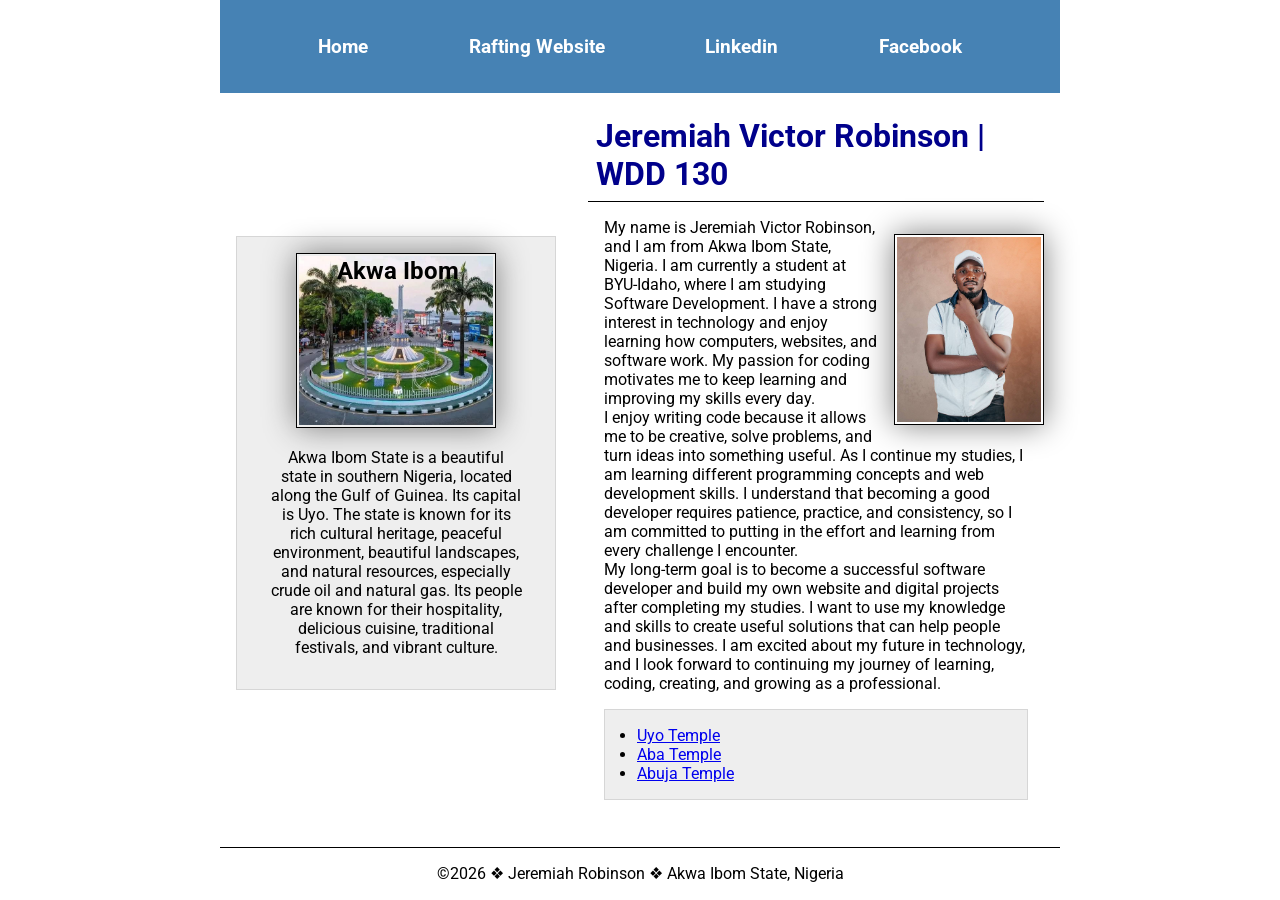
<file: index.html>
<!DOCTYPE html>
<html lang="en">

<head>
  <meta charset="UTF-8">
  <meta name="viewport" content="width=device-width, initial-scale=1.0">
  <title>Jeremiah Victor Robinson | WDD 130</title>
  <meta name="description" content="Week 2 Assignment on Home Page Enhancement Using HTML and CSS.">
  <meta name="author" content="Jeremiah Victor Robinson">
  <link rel="stylesheet" href="styles/styles.css">
  <link rel="preconnect" href="https://fonts.googleapis.com">
  <link rel="preconnect" href="https://fonts.gstatic.com" crossorigin>
  <link href="https://fonts.googleapis.com/css2?family=Roboto&display=swap" rel="stylesheet">
</head>

<body>
  <header>
    <nav>
      <a href="#">Home</a>
      <a href="wwr/">Rafting Website</a>
      <a href="https://www.linkedin.com/in/jeremiah-robinson-158a58121/">Linkedin</a>
      <a href="https://web.facebook.com/jeremiah.robinson.841724">Facebook</a>
    </nav>
  </header>

  <div class="grid">
    <main>
      <h1>Jeremiah Victor Robinson | WDD 130</h1>
      <img src="images/profile.jpg" alt="Jeremiah Robinson" width="200">
      <p>My name is Jeremiah Victor Robinson, and I am from Akwa Ibom State, Nigeria. I am currently
        a
        student at BYU-Idaho, where I am studying Software Development. I have a strong interest in
        technology and enjoy learning how computers, websites, and software work. My passion for
        coding motivates me to keep learning and improving my skills every day. <br>
        I enjoy writing code because it allows me to be creative, solve problems, and turn ideas
        into
        something useful. As I continue my studies, I am learning different programming concepts and
        web development skills. I understand that becoming a good developer requires patience,
        practice,
        and consistency, so I am committed to putting in the effort and learning from every
        challenge
        I
        encounter. <br>
        My long-term goal is to become a successful software developer and build my own website and
        digital projects after completing my studies. I want to use my knowledge and skills to
        create
        useful
        solutions that can help people and businesses. I am excited about my future in technology,
        and
        I look forward to continuing my journey of learning, coding, creating, and growing as a
        professional.</p>
      <ul class="box indent">
        <li><a
            href="https://www.churchofjesuschrist.org/temples/details/uyo-nigeria-temple?lang=eng"
            target="_blank">Uyo Temple</a></li>
        <li><a
            href="https://www.churchofjesuschrist.org/temples/details/aba-nigeria-temple?lang=eng"
            target="_blank">Aba Temple</a></li>
        <li><a
            href="https://www.churchofjesuschrist.org/temples/details/abuja-nigeria-temple?lang=eng"
            target="_blank">Abuja Temple</a></li>
      </ul>
    </main>

    <aside class=" box">
      <h2>Akwa Ibom</h2>
      <img src=" ./images/akwa-ibom-state.jpg" alt="Akwa Ibom State">
      <p>Akwa Ibom State is a beautiful state in southern Nigeria, located along the Gulf of
        Guinea.
        Its
        capital is Uyo. The state is known for its rich cultural heritage, peaceful environment,
        beautiful
        landscapes, and natural resources, especially crude oil and natural gas. Its people are
        known
        for
        their hospitality, delicious cuisine, traditional festivals, and vibrant culture.</p>
    </aside>
  </div>

  <footer>
    <p>&copy;2026 &#10070; Jeremiah Robinson &#10070; Akwa Ibom State, Nigeria </p>
  </footer>
</body>


</html>
</file>
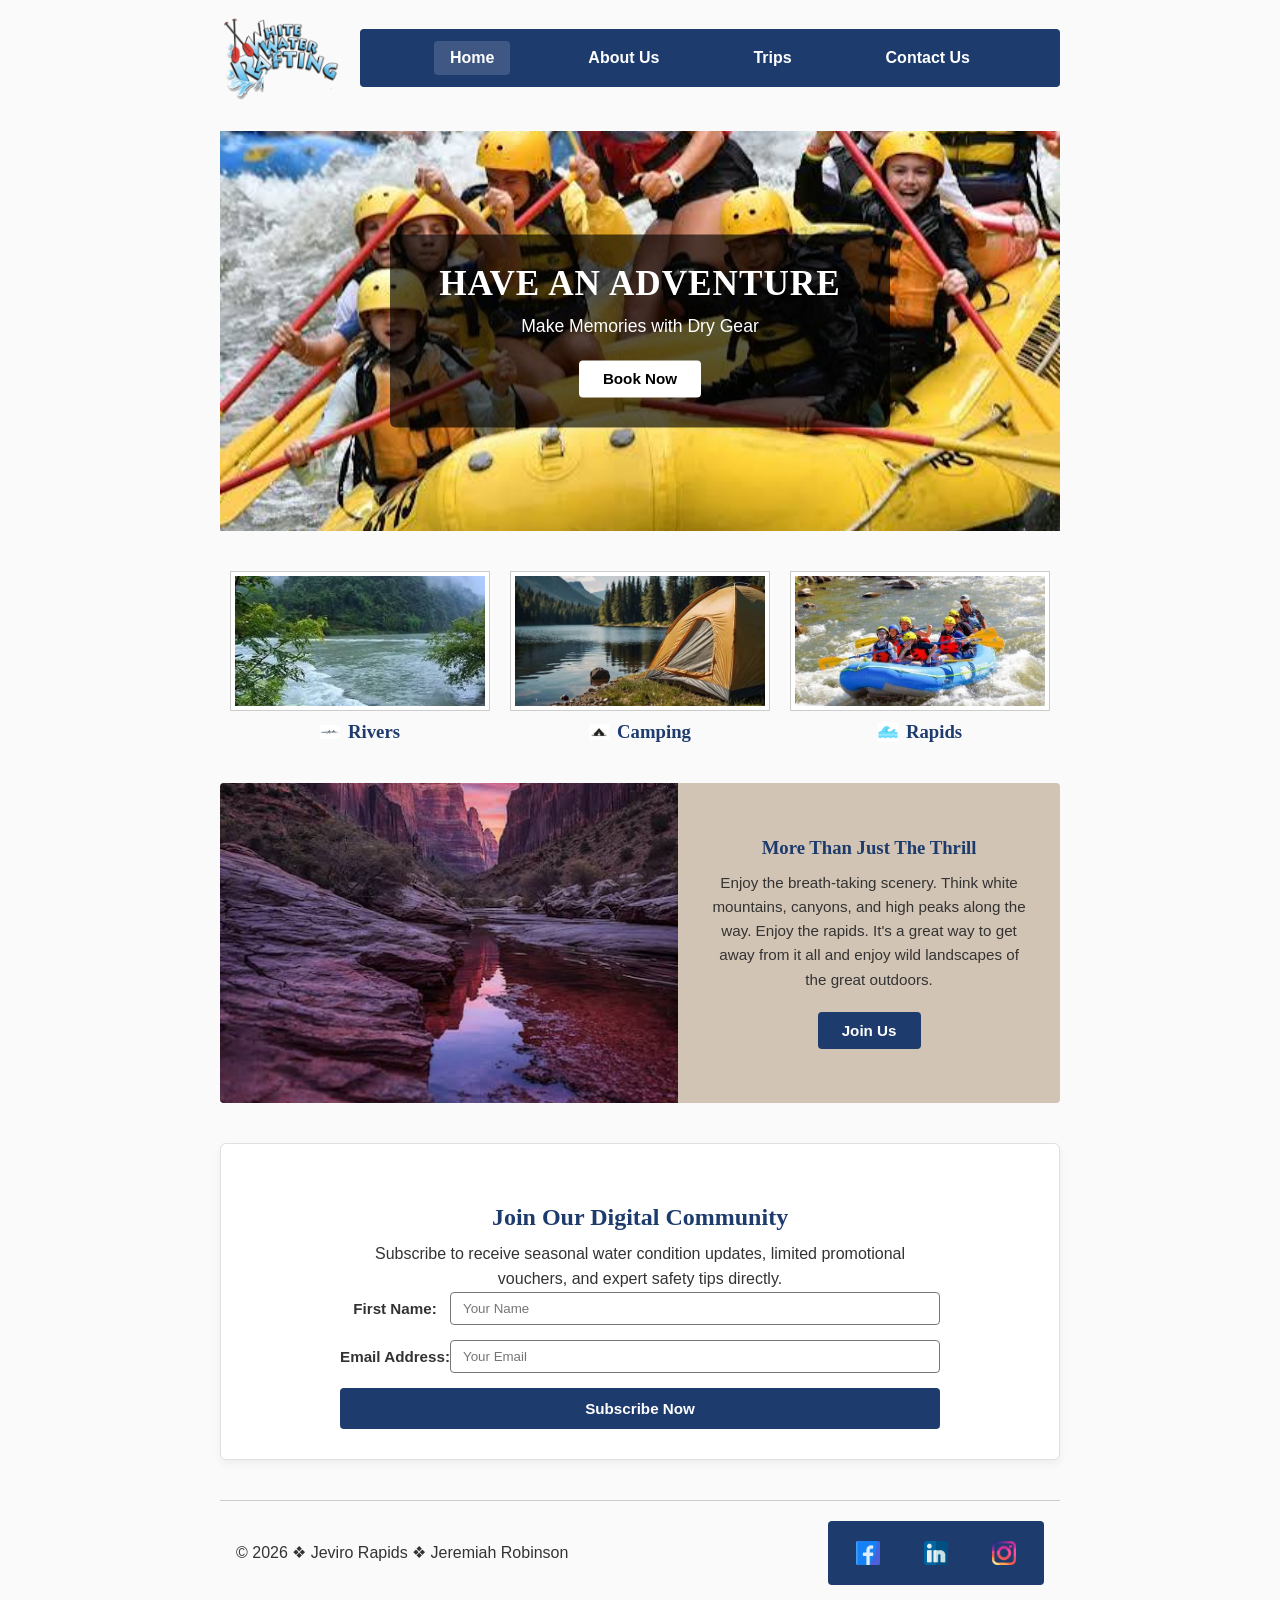
<file: wwr/index.html>
<!DOCTYPE html>
<html lang="en">

<head>
  <meta charset="UTF-8">
  <meta name="viewport" content="width=device-width, initial-scale=1.0">
  <title>Jeviro Rapids | Thrilling White Water Rafting Adventures</title>
  <meta name="description"
    content="Book your next white water rafting adventure with Jeviro Rapids. Ride intense rapids, enjoy scenic camping, and explore the wild outdoors. Reserve today!">
  <link rel="stylesheet" href="styles/rafting.css">
</head>

<body>
  <header>
    <img src="images/white-water-rafting-logo.png" alt="Jeviro Rapids Logo" class="logo">
    <nav>
      <a href="index.html" class="active">Home</a>
      <a href="about.html">About Us</a>
      <a href="trips.html">Trips</a>
      <a href="contact.html">Contact Us</a>
    </nav>
  </header>

  <main>
    <section class="hero">
      <img src="images/hero-home.jpg" alt="Rafting team navigating intense rapids" class="hero-bg">
      <div class="hero-overlay-box">
        <h1>HAVE AN ADVENTURE</h1>
        <p>Make Memories with Dry Gear</p>
        <a href="trips.html" class="hero-cta-btn">Book Now</a>
      </div>
    </section>

    <section class="offerings-section">
      <div class="offerings-grid">
        <div class="offering-card">
          <img src="images/river-icon.jpg" alt="Scenic river winding through mountains"
            class="offering-img">
          <div class="offering-label">
            <img src="images/icon-rowing.png" alt="" class="small-vector-icon">
            <h3>Rivers</h3>
          </div>
        </div>
        <div class="offering-card">
          <img src="images/camping-icon.jpg" alt="Tent set up under trees near water"
            class="offering-img">
          <div class="offering-label">
            <img src="images/icon-tent.png" alt="" class="small-vector-icon">
            <h3>Camping</h3>
          </div>
        </div>
        <div class="offering-card">
          <img src="images/rapids-icon.jpg" alt="Close up view of rushing white water rapids"
            class="offering-img">
          <div class="offering-label">
            <img src="images/icon-waves.png" alt="" class="small-vector-icon">
            <h3>Rapids</h3>
          </div>
        </div>
      </div>
    </section>

    <section class="feature-banner-split">
      <div class="split-image-box">
        <img src="images/scenic-landscape.jpg" alt="Wide majestic mountain canyon landscape view">
      </div>
      <div class="split-text-box">
        <h3>More Than Just The Thrill</h3>
        <p>Enjoy the breath-taking scenery. Think white mountains, canyons, and high peaks
          along
          the way. Enjoy the rapids. It's a great way to get away from it all and enjoy
          wild
          landscapes of the great outdoors.</p>
        <a href="about.html" class="split-join-btn">Join Us</a>
      </div>
    </section>

    <section class="newsletter-section">
      <div class="newsletter-box">
        <h2>Join Our Digital Community</h2>
        <p>Subscribe to receive seasonal water condition updates, limited promotional
          vouchers,
          and expert safety tips directly.</p>
        <form action="#" method="post" class="newsletter-form">
          <div class="newsletter-field">
            <label for="news-name">First Name:</label>
            <input type="text" id="news-name" name="newsName" placeholder="Your Name" required>
          </div>
          <div class="newsletter-field">
            <label for="news-email">Email Address:</label>
            <input type="email" id="news-email" name="newsEmail" placeholder="Your Email" required>
          </div>
          <button type="submit" class="submit-newsletter">Subscribe Now</button>
        </form>
      </div>
    </section>
  </main>

  <footer>
    <p>&copy; 2026 &#10070; Jeviro Rapids &#10070; Jeremiah Robinson</p>
    <nav class="socialmedia">
      <a href="https://facebook.com">
        <img src="images/facebook-logo.png" alt="Facebook Icon">
      </a>
      <a href="https://linkedin.com">
        <img src="images/linkedin.png" alt="linkedin Icon">
      </a>
      <a href="https://instagram.com">
        <img src="images/instagram.png" alt="instagram Icon">
      </a>
    </nav>
  </footer>
</body>

</html>
</file>
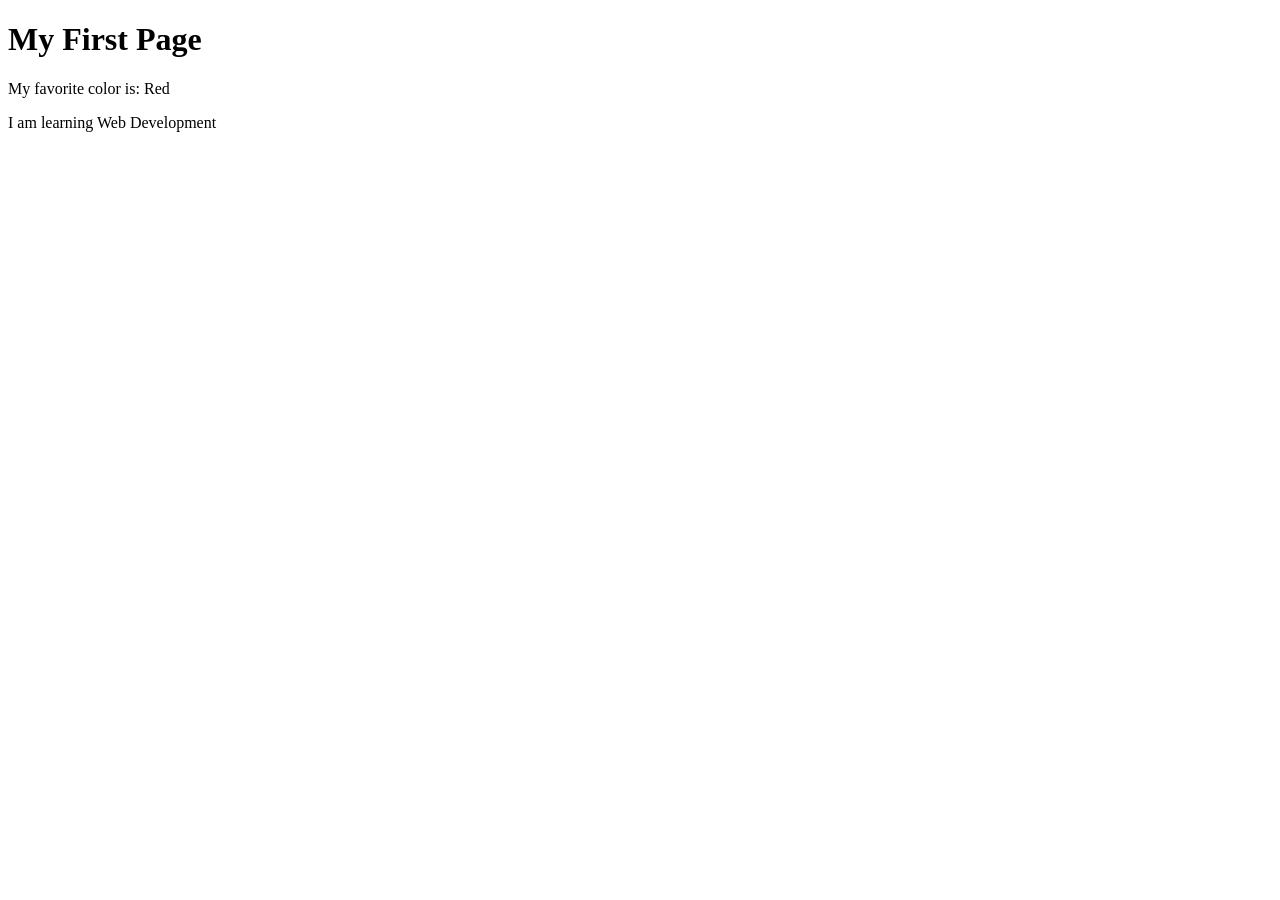
<file: week01/first-page.html>
<!DOCTYPE html>
<html lang="en">

<head>
    <meta charset="UTF-8">
    <meta name="viewport" content="width=device-width, initial-scale=1.0">
    <title>My First Page</title>
</head>

<body>
    <h1>My First Page</h1>
    <p>My favorite color is: Red</p>
    <p>I am learning Web Development</p>
</body>

</html>
</file>
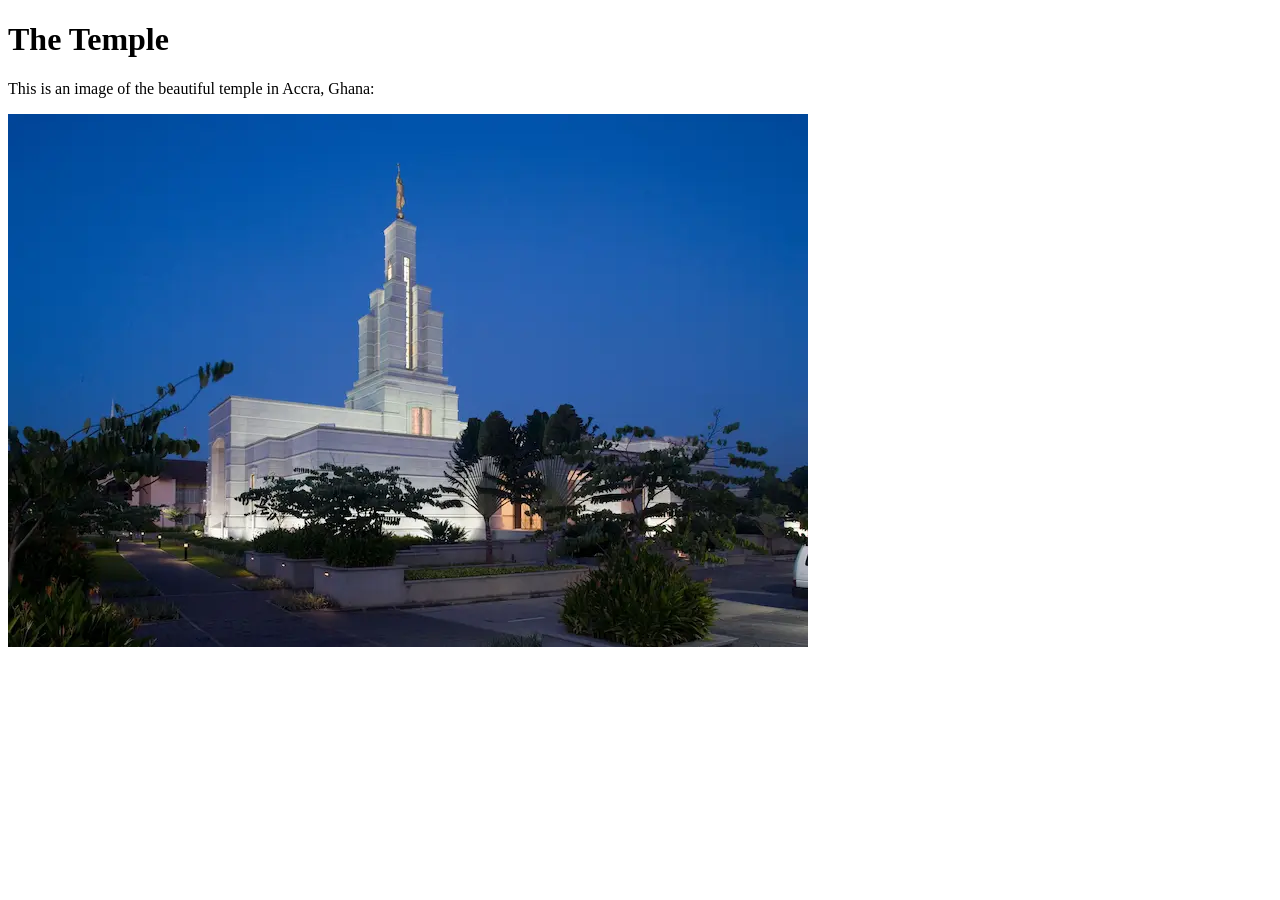
<file: week01/images.html>
<!DOCTYPE html>
<html lang="en">

<head>
    <meta charset="UTF-8">
    <meta name="viewport" content="width=device-width, initial-scale=1.0">
    <title>Temple Image</title>
</head>

<body>
    <h1>The Temple</h1>
    <p>This is an image of the beautiful temple in Accra, Ghana:</p>
    <img src="images/temple-small.webp" alt="The Accra Ghana Temple">
</body>


</html>
</file>
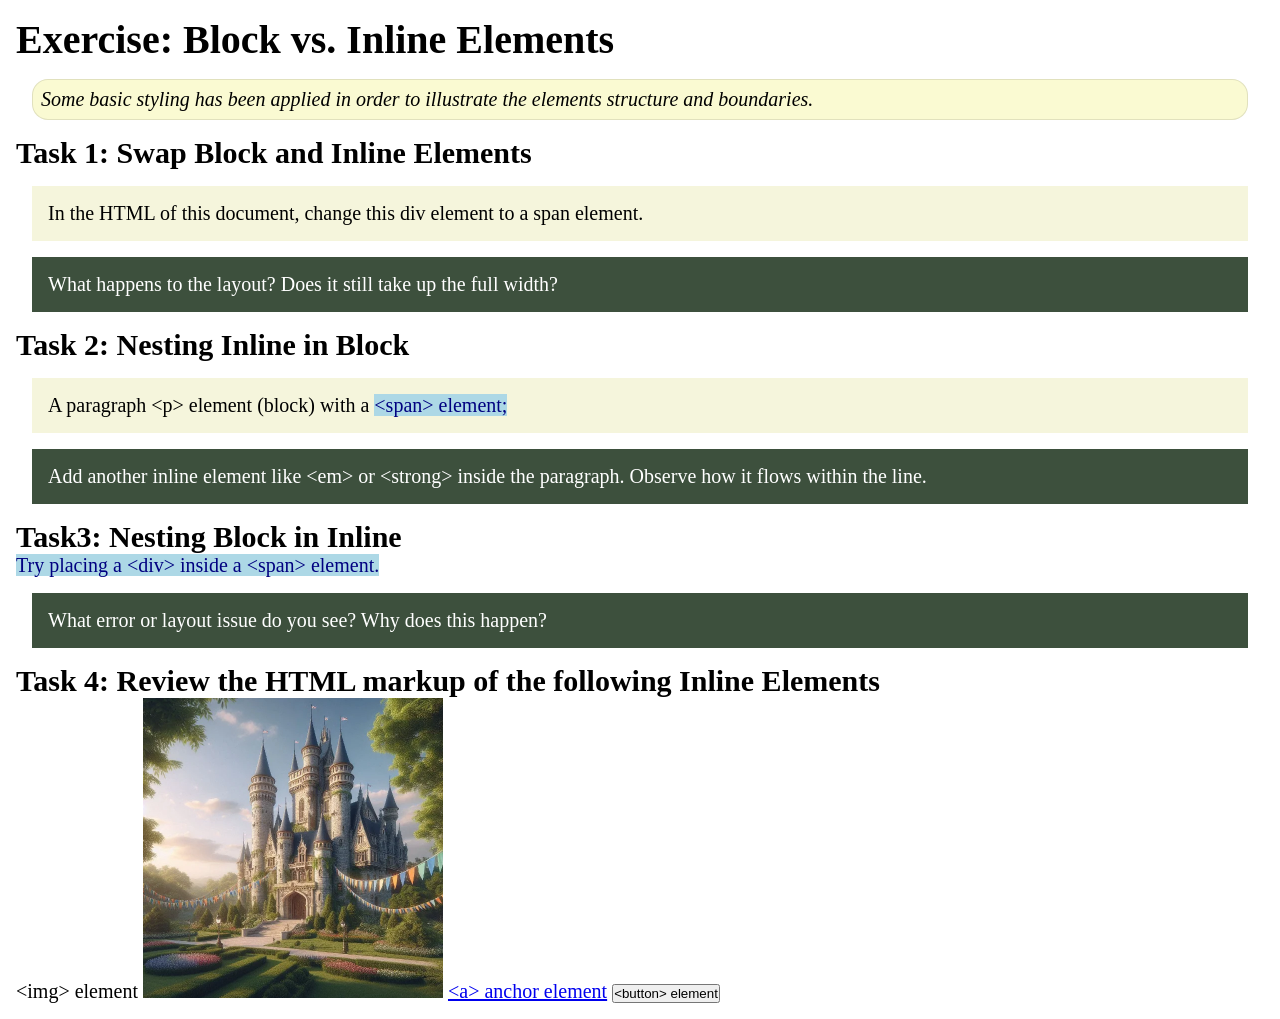
<file: week02/block-vs-inline.html>
<!DOCTYPE html>
<html lang="en">

<head>
    <meta charset="UTF-8">
    <meta name="viewport" content="width=device-width, initial-scale=1.0">
    <title>Exercise: Block vs. Inline Elements</title>
    <link rel="stylesheet" href="styles/block-vs-inline.css">
</head>

<body>
    <main>
        <h1>Exercise: Block vs. Inline Elements</h1>
        <p class="note">Some basic styling has been applied in order to illustrate the elements structure and
            boundaries.</p>

        <h2>Task 1: Swap Block and Inline Elements</h2>
        <div>In the HTML of this document, change this div element to a span element.</div>

        <p class="question">What happens to the layout? Does it still take up the full width?</p>

        <h2>Task 2: Nesting Inline in Block</h2>
        <p>A paragraph &lt;p&gt; element (block) with a <span>&lt;span&gt; element;</span></p>
        <p class="question">Add another inline element like &lt;em&gt; or &lt;strong&gt; inside the paragraph. Observe
            how it flows within the line.</p>

        <h2>Task3: Nesting Block in Inline</h2>
        <span>Try placing a &lt;div&gt; inside a &lt;span&gt; element.</span>
            <p class="question">What error or layout issue do you see? Why does this happen?</p>


            <h2>Task 4: Review the HTML markup of the following Inline Elements</h2>
        &lt;img&gt; element
        <img src="images/castle.webp" alt="placeholder image (images are inline)" width="300" height="300">
        <a href="https://churchofjesuschrist.org">&lt;a&gt; anchor element</a>
        <button type="button">&lt;button&gt; element</button>
    </main>
</body>

</html>
</file>
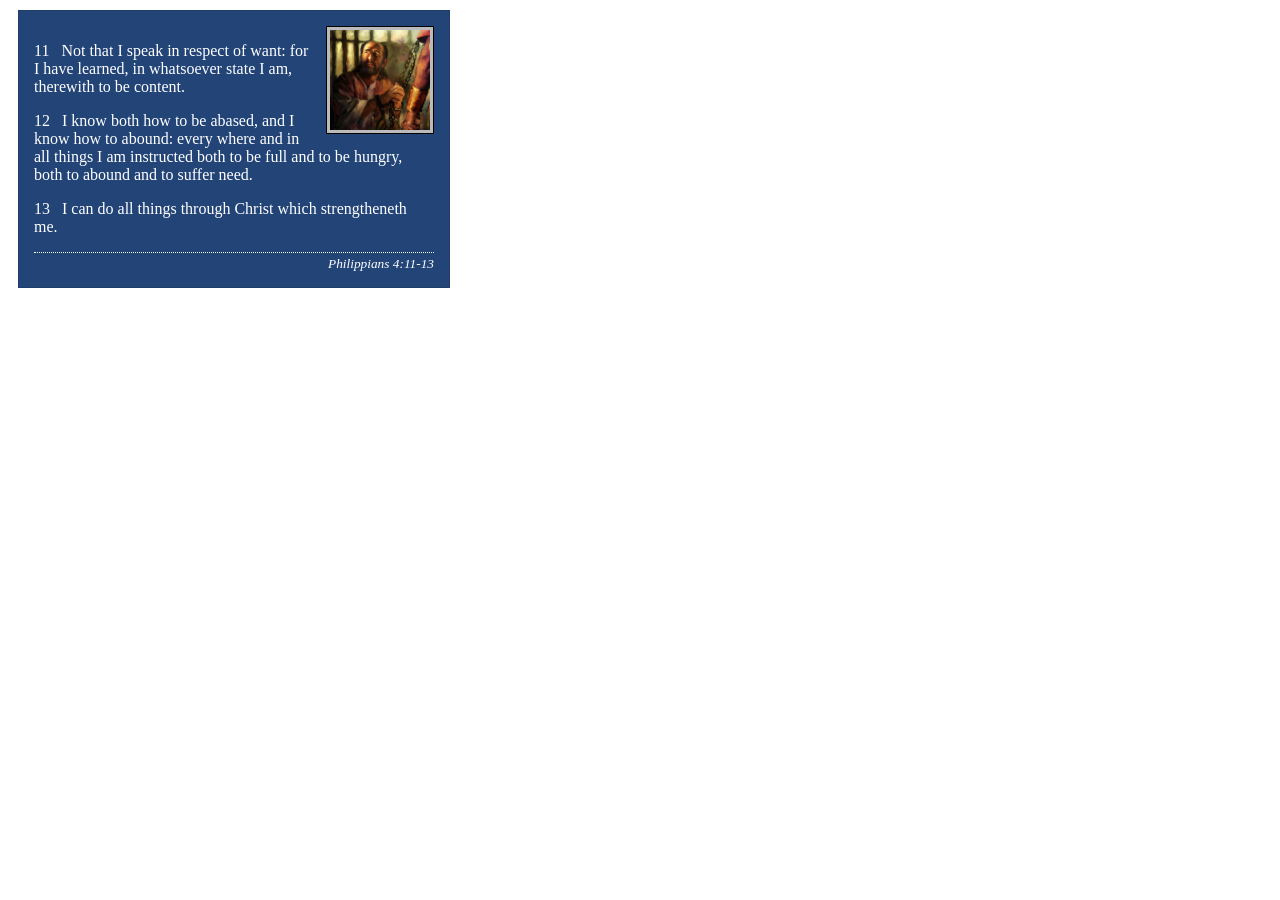
<file: week02/box-model-solution.html>
<!DOCTYPE html>
<html lang="en">
<head>
    <meta charset="UTF-8">
    <meta name="viewport" content="width=device-width, initial-scale=1.0">
    <title>Box Model Activity</title>
    <link rel="stylesheet" href="styles/box-model-solution.css">
</head>
<body>
    <main>
        <div class="callout">
            <img src="images/apostle-paul-imprisoned.webp" alt="Paul the Apostle - Imprisoned in Rome" width="200" height="200">
            <blockquote>
                <p>11 &nbsp; Not that I speak in respect of want: for I have learned, in whatsoever state I am, therewith to be content.</p>
                <p>12 &nbsp; I know both how to be abased, and I know how to abound: every where and in all things I am instructed both to be full and to be hungry, both to abound and to suffer need.</p>
                <p>13 &nbsp; I can do all things through Christ which strengtheneth me.</p>
            </blockquote>
            <cite>Philippians 4:11-13</cite>
        </div>
    </main>
</body>
</html>
</file>
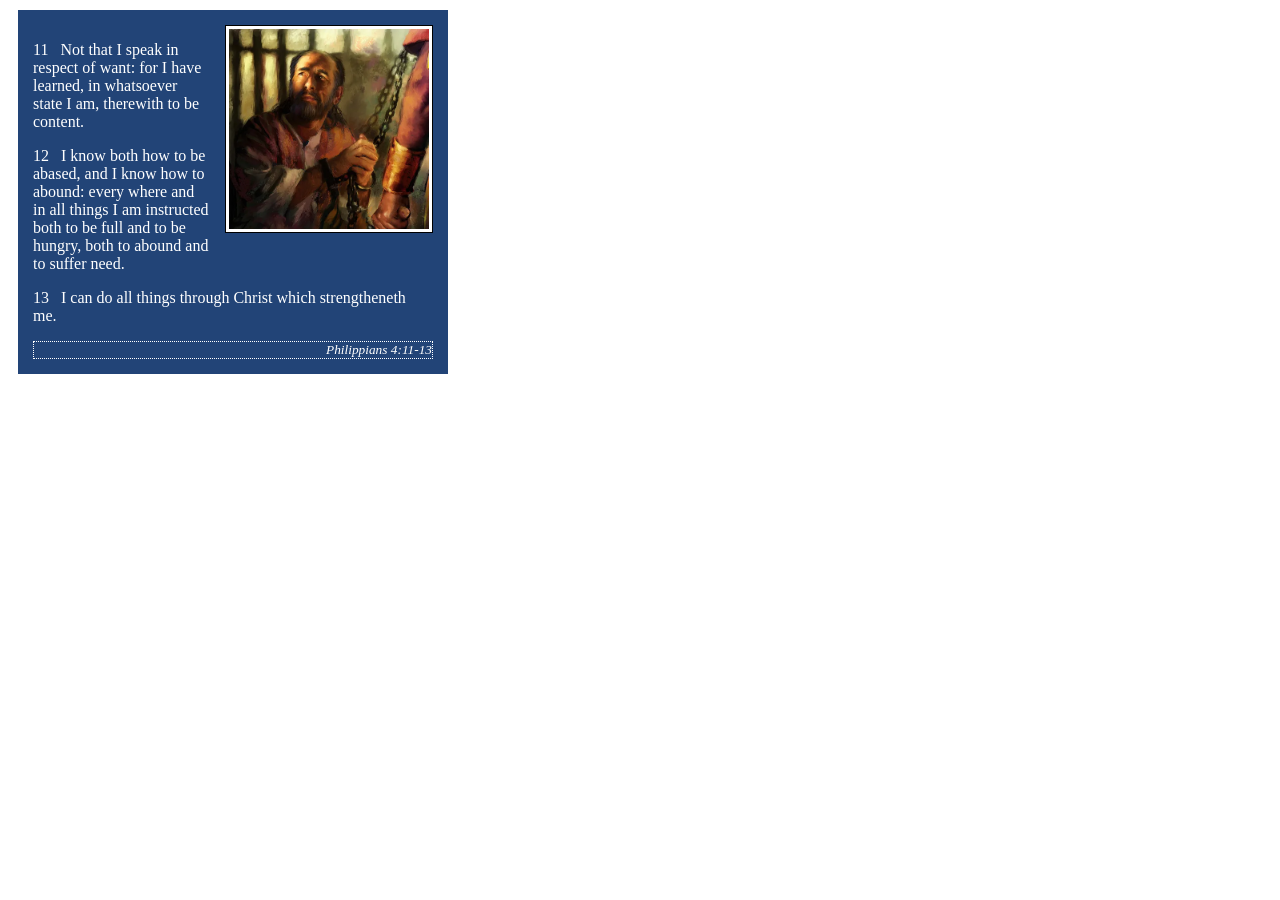
<file: week02/box-model.html>
<!DOCTYPE html>
<html lang="en">

<head>
    <meta charset="UTF-8">
    <meta name="viewport" content="width=device-width, initial-scale=1.0">
    <title>Box Model Activity</title>
    <link rel="stylesheet" href="styles/box-model.css">
</head>

<body>
    <main>
        <div class="callout">
            <img src="images/apostle-paul-imprisoned.webp"
              alt="Paul the Apostle - Imprisoned in Rome" width="200" height="200">
            <blockquote>
                <p>11 &nbsp; Not that I speak in respect of want: for I have learned, in whatsoever
                    state I am, therewith to be content.</p>
                <p>12 &nbsp; I know both how to be abased, and I know how to abound: every where and
                    in all things I am instructed both to be full and to be hungry, both to abound
                    and to suffer need.</p>
                <p>13 &nbsp; I can do all things through Christ which strengtheneth me.</p>
            </blockquote>
            <cite>Philippians 4:11-13</cite>
        </div>
    </main>
</body>

</html>
</file>
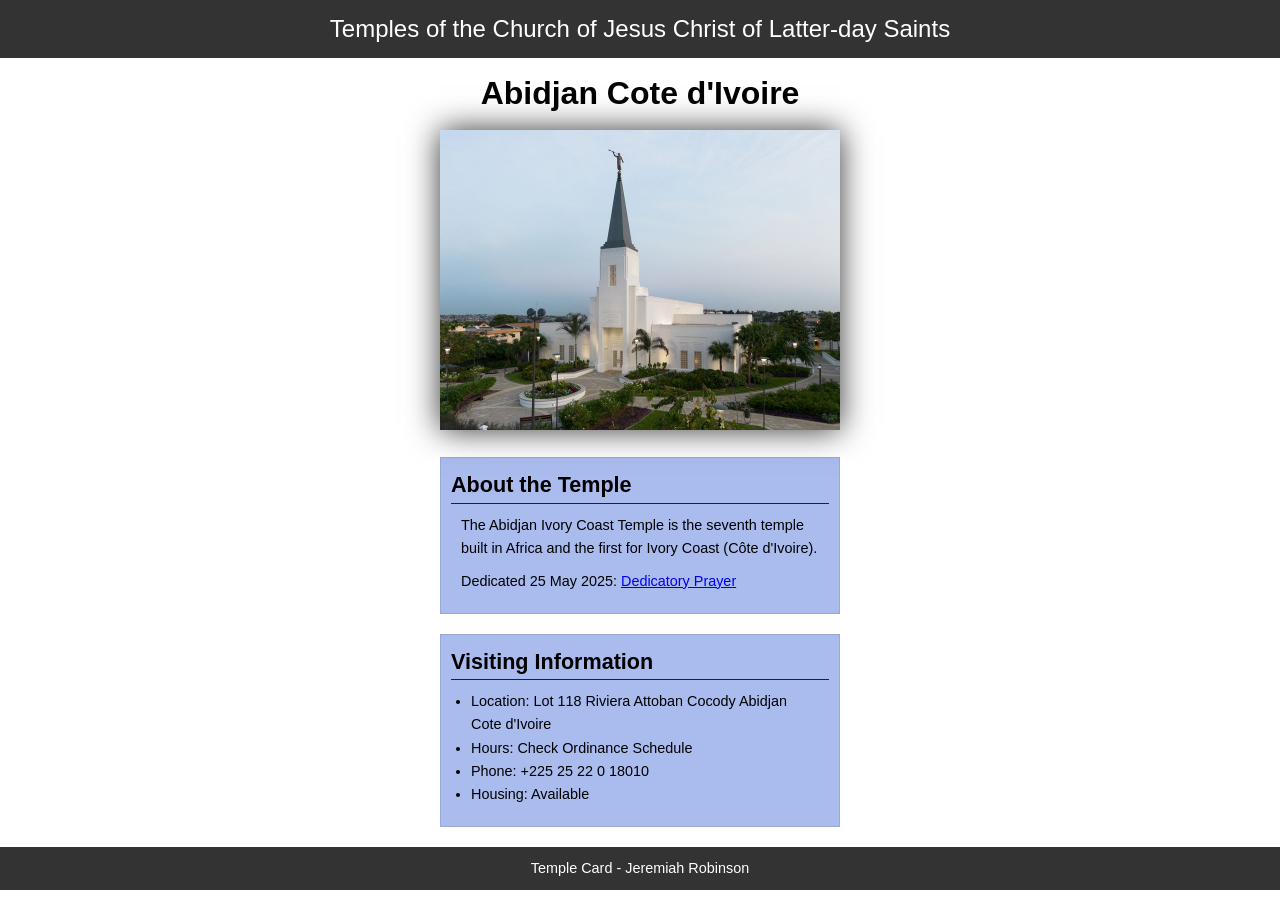
<file: week02/temple.html>
<!DOCTYPE html>
<html lang="en">

<head>
    <meta charset="UTF-8">
    <meta name="viewport" content="width=device-width, initial-scale=1.0">
    <title>Temple Card - Abidjan Cote d'Ivoire</title>
    <link rel="stylesheet" href="styles/temple.css">
</head>

<body>
    <header>
        <p>Temples of the Church of Jesus Christ of Latter-day Saints</p>
    </header>
    <main>
        <h1>Abidjan Cote d'Ivoire</h1>
        <picture>
            <img src="images/abidjan-ivory-coast.jpeg" alt="Abidjan Cote d'Ivoire Temple">
        </picture>
        <section>
            <h2>About the Temple</h2>
            <p>The Abidjan Ivory Coast Temple is the seventh temple built in Africa and the first
                for Ivory Coast (Côte
                d'Ivoire).</p>
            <p>Dedicated 25 May 2025: <a
                  href="https://www.churchofjesuschrist.org/temples/dedicatory-prayer/abidjan-ivory-coast-temple/2025-05-25?lang=eng"
                  target="_blank" rel="noopener noreferrer">Dedicatory Prayer</a></p>
        </section>
        <section>
            <h2>Visiting Information</h2>
            <ul>
                <li>Location: Lot 118 Riviera Attoban Cocody Abidjan Cote d'Ivoire</li>
                <li>Hours: Check Ordinance Schedule</li>
                <li>Phone: +225 25 22 0 18010</li>
                <li>Housing: Available</li>
            </ul>
        </section>
    </main>
    <footer>
        <p>Temple Card - Jeremiah Robinson</p>
    </footer>
</body>

</html>
</file>
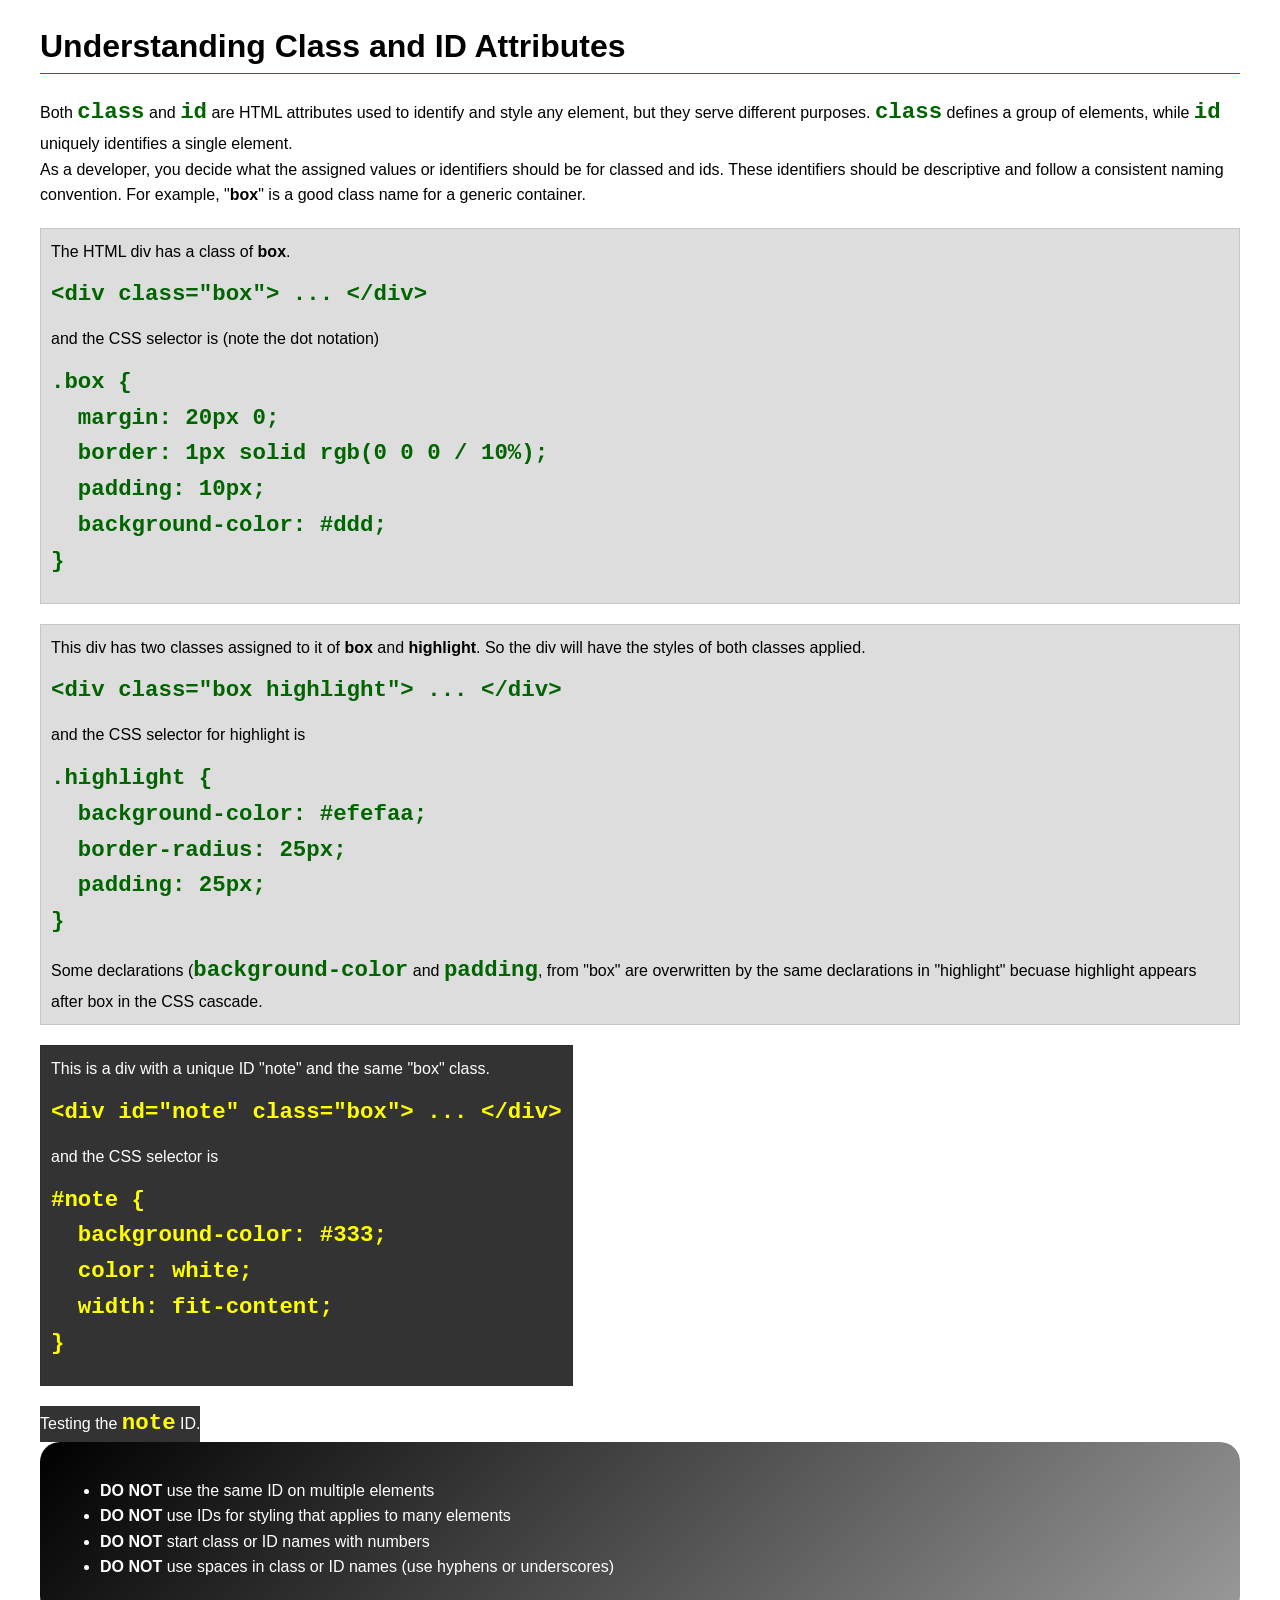
<file: week03/class-and-id.html>
<!DOCTYPE html>
<html lang="en">

<head>
    <meta charset="UTF-8">
    <meta name="viewport" content="width=device-width, initial-scale=1.0">
    <title>Class vs ID Attributes</title>
    <link rel="stylesheet" href="styles/class-and-id.css">
</head>

<body>
    <h1>Understanding Class and ID Attributes</h1>
    <p>Both <code>class</code> and <code>id</code> are HTML attributes used to identify and style
        any element, but they
        serve different purposes. <code>class</code> defines a group of elements, while
        <code>id</code> uniquely
        identifies a single element.
    </p>
    <p>As a developer, you decide what the assigned values or identifiers should be for classed and
        ids. These
        identifiers should be
        descriptive and follow a consistent naming convention. For example, "<strong>box</strong>"
        is a good class name
        for a generic container.</p>
    <div class="box">
        <p>The HTML div has a class of <strong>box</strong>.</p>
        <pre><code class="html">&lt;div class="box"&gt; ... &lt;/div&gt;</code></pre>
        and the CSS selector is (note the dot notation)
        <pre><code class="css">.box {
  margin: 20px 0;
  border: 1px solid rgb(0 0 0 / 10%);
  padding: 10px;
  background-color: #ddd; 
}</code></pre>
    </div>

    <div class="box">
        <p>This div has two classes assigned to it of <strong>box</strong> and
            <strong>highlight</strong>. So the div
            will have the styles of both classes applied.
        </p>
        <pre><code class="html">&lt;div class="box highlight"&gt; ... &lt;/div&gt;</code></pre>
        and the CSS selector for highlight is
        <pre><code class="css">.highlight {
  background-color: #efefaa;
  border-radius: 25px;
  padding: 25px;
}</code></pre>
        <p>Some declarations (<code>background-color</code> and <code>padding</code>, from "box" are
            overwritten by the same declarations in "highlight" becuase highlight appears after box
            in the CSS cascade.</p>
    </div>

    <div id="note" class="box">
        <p>This is a div with a unique ID "note" and the same "box" class.</p>
        <pre><code class="html">&lt;div id="note" class="box"&gt; ... &lt;/div&gt;</code></pre>
        and the CSS selector is
        <pre><code class="css">#note {
  background-color: #333;
  color: white;
  width: fit-content;
}</code></pre>
    </div>

    <div id="note">
        <p>Testing the <code>note</code> ID.</p>
    </div>

    <section id="best-practice">
        <ul>
            <li><strong>DO NOT</strong> use the same ID on multiple elements</li>
            <li><strong>DO NOT</strong> use IDs for styling that applies to many elements</li>
            <li><strong>DO NOT</strong> start class or ID names with numbers</li>
            <li><strong>DO NOT</strong> use spaces in class or ID names (use hyphens or underscores)
            </li>
        </ul>
    </section>


</body>

</html>
</file>
<file: styles/styles.css>
* {
    margin: 0;
    padding: 0;
    box-sizing: border-box;
}

:root {
    --height: auto;
    --text-align: center;
}

header,
.grid,
footer {
    max-width: 840px;
    margin: 0 auto;
}

.grid {
    display: grid;
    align-items: center;
}

body {
    font-size: 16px;
    font-family: Roboto, Arial, sans-serif;
}

nav {
    background-color: steelblue;
    padding: 1rem;
    display: flex;
    justify-content: space-evenly;
    align-items: center;
}

nav a {
    color: white;
    display: block;
    padding: 1.2rem;
    text-decoration: none;
    font-size: 1.2rem;
    font-weight: 700;
}

h1 {
    color: darkblue;
    padding: .5rem;
    border-bottom: 1px solid #000;
}

img {
    width: 150px;
    height: var(--height);
    border: 1px solid black;
    padding: 2px;
    box-shadow: 0 0 30px gray;
}

p {
    padding: 0px;
    margin: 1rem;
}

main {
    grid-column: 2/3;
    margin: 1rem;
}

main img {
    width: 150px;
    height: var(--height);
    border: 1px solid black;
    padding: 2px;
    box-shadow: 0 0 30px gray;
    float: right;
    margin: 2rem 0 1rem 1rem;
}

aside {
    width: 20rem;
    text-align: center;
    position: relative;
    grid-column: 1/2;
    grid-row: 1/2;
}

aside img {
    width: 200px;
    height: var(--height);
}

aside h2 {
    position: absolute;
    top: 20px;
    left: 100px;
}

footer {
    margin-top: 15px;
    border-top: 1px solid #000;
    text-align: var(--text-align);
}

/* class selectors */

.box {
    margin: 1rem;
    border: 1px solid rgba(0, 0, 0, .1);
    padding: 1rem;
    background-color: #eee;
    color: #000;
}

.indent {
    padding-left: 2rem;
}
</file>
<file: wwr/styles/rafting.css>
* {
    margin: 0;
    padding: 0;
    box-sizing: border-box;
}

:root {
    --primary-color: #1d3b6d;
    --accent1-color: #333;
    --heading-font: Georgia, serif;
    --body-font: Arial, sans-serif;
}

body {
    font-family: var(--body-font);
    color: var(--accent1-color);
    background-color: #fafafa;
}

header,
main,
footer {
    width: 840px;
    margin: 0 auto;
}

h1,
h2,
h3 {
    font-family: var(--heading-font);
    color: var(--primary-color);
}

p {
    line-height: 1.6;
}

header {
    display: grid;
    grid-template-columns: 120px 1fr;
    align-items: center;
    gap: 20px;
    padding: 15px 0;
}

header .logo {
    width: 100%;
    height: auto;
}

nav {
    display: flex;
    justify-content: space-evenly;
    align-items: center;
    background-color: var(--primary-color);
    padding: 12px;
    border-radius: 4px;
    grid-column: 2;
    margin-top: 0;
}

nav a {
    color: #fff;
    text-decoration: none;
    font-weight: bold;
    padding: 8px 16px;
}

nav a.active,
nav a:hover {
    background-color: rgba(255, 255, 255, 0.15);
    border-radius: 4px;
}

header h1 {
    display: none;
}

.hero {
    position: relative;
    margin-top: 15px;
    width: 100%;
    height: 400px;
    overflow: hidden;
}

.hero img {
    display: block;
    width: 100%;
    height: 100%;
    object-fit: cover;
}

.hero-overlay-box {
    position: absolute;
    top: 50%;
    left: 50%;
    transform: translate(-50%, -50%);
    background-color: rgba(0, 0, 0, 0.65);
    color: #ffffff;
    padding: 30px 40px;
    text-align: center;
    border-radius: 6px;
    width: 80%;
    max-width: 500px;
}

.hero-overlay-box h1 {
    color: #ffffff !important;
    display: block !important;
    font-size: 2.2rem;
    margin-bottom: 8px;
    letter-spacing: 1px;
}

.hero-overlay-box p {
    font-size: 1.1rem;
    margin-bottom: 20px;
}

.hero-cta-btn,
.split-join-btn,
.cta-button {
    display: inline-block;
    background-color: #ffffff;
    color: #000000;
    text-decoration: none;
    padding: 10px 24px;
    font-weight: bold;
    border-radius: 4px;
    font-size: 0.95rem;
    transition: background-color 0.2s ease;
}

.hero-cta-btn:hover {
    background-color: #dddddd;
}

.offerings-section {
    margin: 40px 0;
    padding: 0 10px;
}

.offerings-grid {
    display: grid;
    grid-template-columns: repeat(3, 1fr);
    gap: 20px;
}

.offering-card {
    text-align: center;
}

.offering-img {
    width: 100%;
    height: 140px;
    object-fit: cover;
    border: 1px solid #ccc;
    padding: 4px;
    background-color: #fff;
    display: block;
}

.offering-label {
    display: flex;
    align-items: center;
    justify-content: center;
    gap: 8px;
    margin-top: 10px;
}

.small-vector-icon {
    width: 20px;
    height: 20px;
    object-fit: contain;
}

.feature-banner-split {
    display: grid;
    grid-template-columns: 1.2fr 1fr;
    align-items: center;
    background-color: #d2c4b4;
    margin: 40px 0;
    border-radius: 4px;
    overflow: hidden;
}

.split-image-box img {
    width: 100%;
    display: block;
    height: 320px;
    object-fit: cover;
}

.split-text-box {
    padding: 30px;
    display: flex;
    flex-direction: column;
    align-items: center;
    text-align: center;
}

.split-text-box h3 {
    margin-bottom: 12px;
}

.split-text-box p {
    font-size: 0.95rem;
    margin-bottom: 20px;
}

.split-join-btn {
    background-color: var(--primary-color);
    color: #ffffff;
}

.split-join-btn:hover {
    background-color: var(--accent1-color);
}

main section h2 {
    text-align: center;
    margin: 30px 0 15px;
}

.history-grid {
    display: grid;
    grid-template-columns: 1fr 180px 1fr;
    align-items: center;
    gap: 20px;
    padding: 0 16px;
}

.history-img {
    width: 100%;
    height: auto;
    border: 1px solid #ccc;
    padding: 4px;
}

.adventures-container {
    display: flex;
    justify-content: space-between;
    gap: 12px;
    padding: 10px 16px;
}

.adventures-container figure {
    flex: 1;
    text-align: center;
    background-color: #ffffff;
    padding: 10px;
    border: 1px solid #e0e0e0;
    border-radius: 6px;
    box-shadow: 0 4px 8px rgba(0, 0, 0, 0.1);
    transition: transform 0.2s ease, box-shadow 0.2s ease;
}

.adventures-container img {
    width: 100%;
    height: auto;
    display: block;
    border-radius: 4px;
}

.adventures-container figcaption {
    font-size: 0.8rem;
    font-weight: bold;
    margin-top: 8px;
    color: var(--primary-color);
}

.trips-intro {
    text-align: center;
    margin: 30px 0;
}

.trips-container {
    display: grid;
    grid-template-columns: repeat(3, 1fr);
    gap: 20px;
    padding: 0 10px;
    margin-bottom: 40px;
}

.trip-card {
    background-color: #ffffff;
    border: 1px solid #e0e0e0;
    border-radius: 6px;
    padding: 15px;
    box-shadow: 0 4px 6px rgba(0, 0, 0, 0.05);
    display: flex;
    flex-direction: column;
    gap: 10px;
}

.trip-card img {
    width: 100%;
    height: 150px;
    object-fit: cover;
    border-radius: 4px;
}

.table-section {
    margin: 50px 10px;
}

.table-section h2 {
    text-align: center;
    margin-bottom: 20px;
}

.trips-table {
    width: 100%;
    border-collapse: collapse;
    background-color: #ffffff;
    box-shadow: 0 2px 5px rgba(0, 0, 0, 0.05);
}

.trips-table th,
.trips-table td {
    padding: 12px 15px;
    text-align: left;
    border-bottom: 1px solid #e0e0e0;
}

.trips-table th {
    background-color: var(--primary-color);
    color: #ffffff;
    font-weight: bold;
}

.trips-table tr:hover {
    background-color: #f5f5f5;
}

.trips-cta {
    text-align: center;
    background-color: #f0f0f0;
    border: 1px solid #ccc;
    padding: 30px;
    margin: 40px 10px;
    border-radius: 4px;
}

.trips-cta .cta-button {
    background-color: var(--primary-color);
    color: #ffffff;
}

.company-heading {
    text-align: center;
    margin: 30px 0;
}

.company-heading h1 {
    font-size: 2.2rem;
    margin-bottom: 10px;
}

.address-text {
    font-size: 1rem;
    color: #444;
}

.contact-main-grid {
    display: grid;
    grid-template-columns: 1fr 1fr;
    gap: 30px;
    margin: 20px 0 40px;
    padding: 0 16px;
    align-items: start;
}

.map-container iframe {
    width: 100%;
    height: 380px;
    border: 1px solid #ccc;
    border-radius: 4px;
}

.form-section form,
.newsletter-form {
    display: flex;
    flex-direction: column;
    gap: 15px;
}

.form-item,
.newsletter-field {
    display: grid;
    grid-template-columns: 110px 1fr;
    align-items: center;
}

.form-item label,
.form-item .field-label,
.newsletter-field label {
    font-weight: bold;
    font-size: 0.95rem;
}

.form-item input,
.newsletter-field input {
    padding: 8px 12px;
    border: 1px solid #777;
    border-radius: 4px;
    width: 100%;
    font-family: var(--body-font);
}

.purpose-row {
    align-items: start;
}

.radio-options {
    display: flex;
    flex-direction: column;
    gap: 10px;
}

.radio-pair {
    display: flex;
    align-items: center;
    gap: 8px;
}

.radio-pair input[type="radio"] {
    width: auto;
    margin: 0;
}

.radio-pair label {
    font-weight: normal;
    font-size: 0.95rem;
    cursor: pointer;
}

.form-item.message-row {
    display: flex;
    flex-direction: column;
    align-items: flex-start;
    gap: 5px;
}

.form-item textarea {
    width: 100%;
    height: 110px;
    padding: 10px;
    border: 1px solid #777;
    border-radius: 4px;
    resize: none;
    font-family: var(--body-font);
}

.checkbox-item {
    display: flex;
    align-items: center;
    gap: 10px;
}

.checkbox-item input[type="checkbox"] {
    width: auto;
}

.checkbox-item label {
    font-size: 0.9rem;
    font-weight: normal;
    cursor: pointer;
}

.form-section button[type="submit"],
.submit-newsletter {
    padding: 12px;
    background-color: var(--primary-color);
    color: #ffffff;
    font-size: 0.95rem;
    font-family: var(--body-font);
    font-weight: bold;
    border: none;
    border-radius: 4px;
    cursor: pointer;
    transition: background-color 0.2s ease;
}

.form-section button[type="submit"]:hover,
.submit-newsletter:hover {
    background-color: var(--accent1-color);
}

.newsletter-section {
    background-color: #ffffff;
    border: 1px solid #e0e0e0;
    border-radius: 6px;
    padding: 30px;
    margin: 40px 0;
    box-shadow: 0 4px 8px rgba(0, 0, 0, 0.05);
}

.newsletter-box {
    max-width: 600px;
    margin: 0 auto;
    text-align: center;
}

.newsletter-box h2 {
    margin-bottom: 10px;
}

.team-section {
    border-top: 1px solid #777;
    border-bottom: 1px solid #777;
    padding: 25px 0;
    margin: 40px 0;
}

.team-section h2 {
    font-size: 1.6rem;
    text-align: center;
    margin-bottom: 25px;
}

.team-grid {
    display: flex;
    justify-content: space-around;
    gap: 20px;
    padding: 0 16px;
}

.profile-card {
    display: flex;
    flex-direction: column;
    align-items: center;
    gap: 10px;
    flex: 1;
}

.avatar-placeholder {
    width: 120px;
    height: 120px;
    background-color: #e0e0e0;
    border: 1px solid #777;
    display: flex;
    align-items: center;
    justify-content: center;
    overflow: hidden;
}

.avatar-placeholder img {
    max-width: 100%;
    max-height: 100%;
    object-fit: cover;
}

.profile-card figcaption {
    font-size: 0.95rem;
    text-align: center;
    line-height: 1.4;
}

footer {
    display: flex;
    justify-content: space-between;
    align-items: center;
    margin-top: 40px;
    padding: 20px 16px;
    border-top: 1px solid #ccc;
}

.socialmedia {
    display: flex;
    gap: 12px;
}

.socialmedia img {
    width: 24px;
    height: 24px;
    display: block;
}
</file>
<file: week02/styles/block-vs-inline.css>
* {
    margin: 0;
    padding: 0;
}

body {
    font-size: 20px;
    margin: 1rem;
}

p,
div {
    background-color: beige;
    margin: 1rem;
    padding: 1rem;
}

span {
    color: navy;
    background-color: lightblue;
}

code {
    margin: 0;
    padding: 0;
    color: green;
    font-size: 1.2rem;
}

.note {
    font-style: italic;
    background-color: lightgoldenrodyellow;
    border-radius: 1rem;
    border: 1px solid rgb(0 0 0 / 10%);
    margin: 1rem;
    padding: .5rem;
}

.question {
    background-color: #3d503d;
    color: #fff;
}
</file>
<file: week02/styles/box-model-solution.css>
.callout {
    max-width: 400px;
    margin: 10px;
    border: 1px solid rgba(0, 0, 0, .1);
    padding: 15px;
    background-color: #247;
    color: #fff;
}

.callout img {
    float: right;
    margin: 0 0 10px 15px;
    border: 1px solid #000;
    padding: 3px;
    background-color: #bbb;
    width: 100px;
    height: auto;

}

blockquote {
    margin: 0;
}

cite {
    display: block;
    border-top: 1px dotted #fff;
    padding-top: 3px;
    text-align: right;
    font-size: smaller;
}
</file>
<file: week02/styles/box-model.css>
.callout {
    max-width: 400px;
    margin: 10px;
    border: 1px solid rgb(0, 0, 0 / 0.1);
    padding: 15px;
    background-color: #247;
    color: #fff;
}

.callout img {
    float: right;
    margin: 0 0 10px 15px;
    border: 1px solid #000;
    padding: 3px;
    background-color: white;
    width: 15 0px;
    height: auto;
}

blockquote {
    margin: 0;
}

cite {
    display: block;
    border: 1px dotted #fff;
    text-align: right;
    font-size: smaller;
}
</file>
<file: week02/styles/temple.css>
* {
    margin: 0;
    padding: 0;
}

body {
    font-family: Arial, sans-serif;
    line-height: 1.6;
}

header,
footer {
    background-color: #333;
    color: #fff;
    padding: 10px;
    text-align: center;
    font-size: 1.5rem;
}

main {
    width: 400px;
    margin: 0 auto;
}

h1 {
    margin: 10px;
    text-align: center;
}

h2 {
    border-bottom: 1px solid #222;
}

img {
    width: 100%;
    height: auto;
    box-shadow: 0 0 30px #333;
}

section {
    margin: 20px 0;
    border: 1px solid rgb(0 0 0 / 10%);
    padding: 10px;
    background-color: #abe;
    font-size: .9rem;
}

section p {
    margin: 10px;
}

ul {
    margin: 10px 20px;
}

footer {
    font-size: .9rem;
}
</file>
<file: week03/styles/class-and-id.css>
body {
    font-family: Arial, sans-serif;
    line-height: 1.6;
    margin: 0;
    padding: 0 40px;
}

h1 {
    border-bottom: 1px solid rgb(0 110 182);
    padding-bottom: 0;
}



p {
    margin: 0;
}

code {
    color: darkgreen;
    font-weight: 700;
    font-size: 1.4rem;
}

/* Class examples - can be reused */

.box {
    margin: 20px 0;
    border: 1px solid rgb(0 0 0 / 10%);
    padding: 10px;
    background-color: #ddd; /* this is shorthand for #dddddd */
}

.highlight {
    background-color: #efefaa;
    border-radius: 25px;
    padding: 25px;
}

/* ID examples - should be unique */

#note {
    background-color: #333;
    color: white;
    width: fit-content;
}

#note code {
    color: yellow;
}

#best-practice {
    background: linear-gradient(135deg, #000 0%, #999 100%);
    color: white;
    border-radius: 20px;
    padding: 20px
}
</file>
